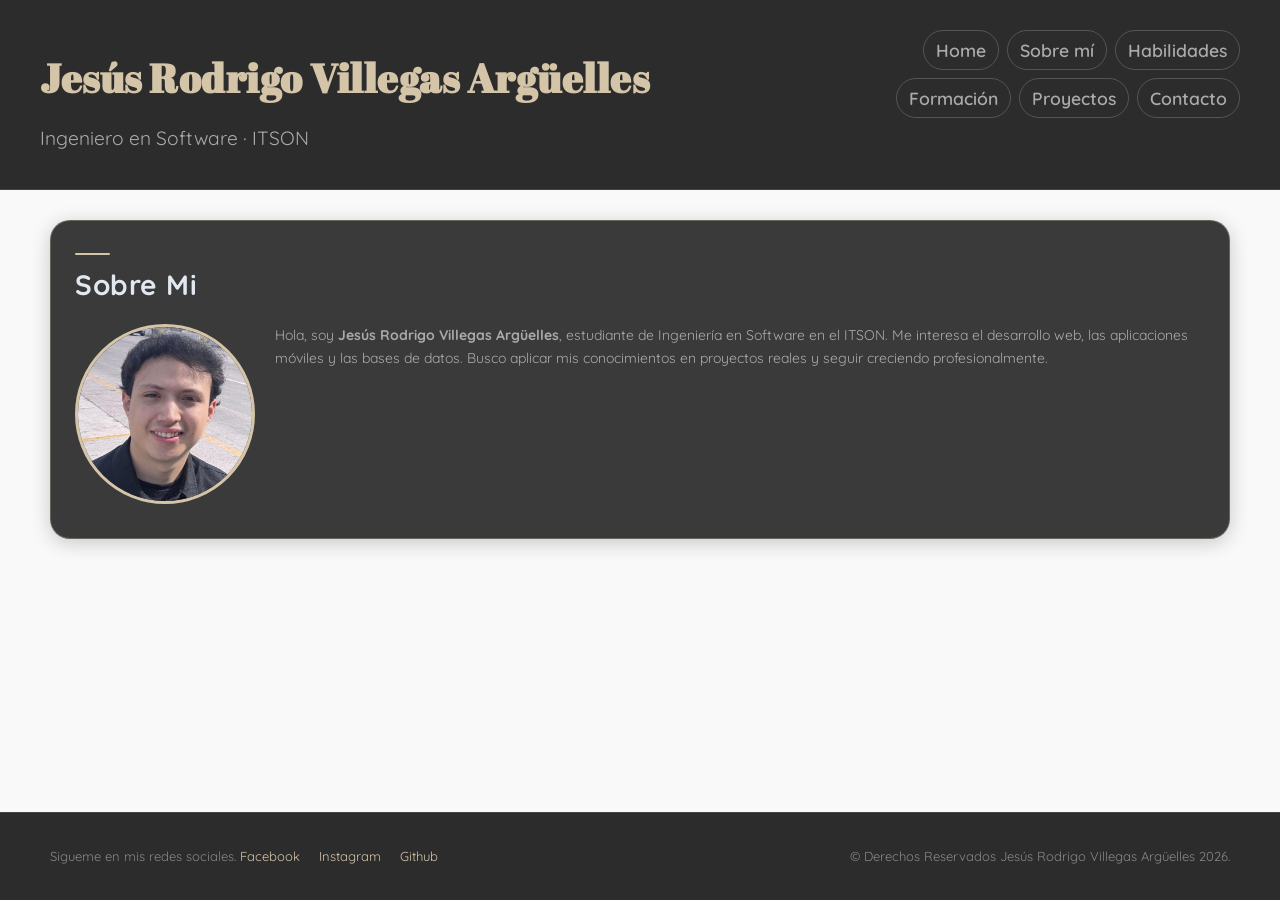
<file: static/index.html>
<!DOCTYPE html>
<html lang="en">
    <head>
        <meta charset="UTF-8">
        <meta name="viewport" content="width=device-width, initial-scale=1.0">
        <meta name="description" content="Portafolio personal del Ingeniero Jesús Rodrigo Villegas Argüelles">
        <meta name="keywords" content="portafolio, ingeniero en software, desarollo web, fullstack developer">
        <meta name="author" content="Jesús Rodrigo Villegas">
        <meta name="robots" content="index, follow">

        <link href="https://fonts.googleapis.com/css2?family=Quicksand:wght@300;400;500;600;700&family=Playfair+Display:wght@700&display=swap" rel="stylesheet">
        <link href="https://fonts.googleapis.com/css2?family=Abril+Fatface&family=Quicksand:wght@300;400;500;600;700&display=swap" rel="stylesheet">
        <link rel="icon" type="image/png" href="imagenes/batman.png">
        <link rel="stylesheet" href="styles.css">



        <title>Portafolio Personal Rodrigo Villegas</title>
    </head>
    <body>
    <header>
        <div>
            <h1>Jesús Rodrigo Villegas Argüelles</h1>

            <p>Ingeniero en Software · ITSON</p>
        </div>

        <nav>

            <a href="index.html">Home</a>
            <a href="about.html">Sobre mí</a>
            <a href="skills.html">Habilidades</a>
            <a href="formacion.html">Formación</a>
            <a href="projects.html">Proyectos</a>
            <a href="contact.html">Contacto</a>
        </nav>
    </header>
        <main>
            <section id="sobremi">
                <h2>Sobre Mi</h2>
                <img src="imagenes/MiFoto.png" alt="foto de Jesus Rodrigo" width="300">
                <p>Hola, soy <strong>Jesús Rodrigo Villegas Argüelles</strong>,
                    estudiante de Ingeniería en Software en el ITSON. Me interesa el desarrollo web, las aplicaciones
                    móviles y las bases de datos. Busco aplicar mis conocimientos
                    en proyectos reales y seguir creciendo profesionalmente.</p>



            </section>


        </main>
        <footer>
            <div>
                Sigueme en mis redes sociales.
                <a href="https://facebook.com/jrodrigovillegas" target="_blank">Facebook</a>
                <a href="https://instagram.com/jrodvill" target="_blank">Instagram</a>
                <a href="https://github.com/rodvillarg" target="_blank">Github</a>
            </div>
            <p>&copy; Derechos Reservados Jesús Rodrigo Villegas Argüelles 2026.</p>
        </footer>

    </body>
</html>
</file>
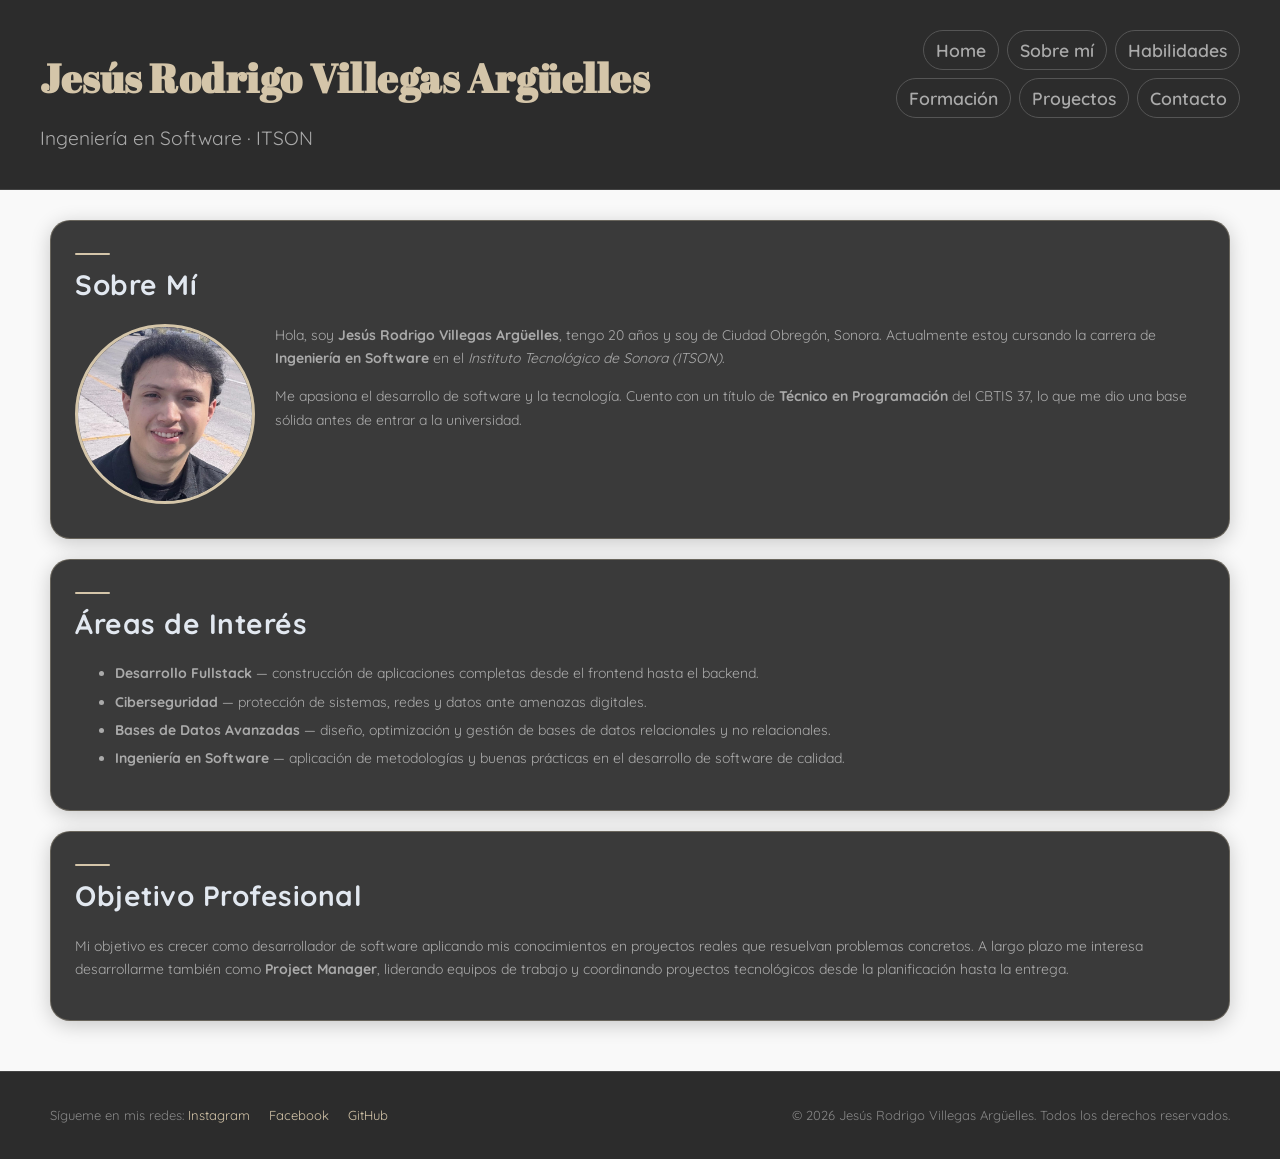
<file: static/about.html>
<!DOCTYPE html>
<html lang="es">
<head>
    <meta charset="UTF-8">
    <meta name="viewport" content="width=device-width, initial-scale=1.0">
    <meta name="description" content="Portafolio personal del Ingeniero Jesús Rodrigo Villegas Argüelles">
    <meta name="author" content="Jesús Rodrigo Villegas">
    <meta name="robots" content="index, follow">
    <link href="https://fonts.googleapis.com/css2?family=Abril+Fatface&family=Quicksand:wght@300;400;500;600;700&display=swap" rel="stylesheet">
    <link rel="icon" type="image/png" href="imagenes/batman.png">
    <link rel="stylesheet" href="styles.css">
    <title>Sobre mí · Rodrigo Villegas</title>
</head>
<body>
<header>
    <div>
        <h1>Jesús Rodrigo Villegas Argüelles</h1>
        <p>Ingeniería en Software · ITSON</p>
    </div>
    <nav>
        <a href="index.html">Home</a>
        <a href="about.html">Sobre mí</a>
        <a href="skills.html">Habilidades</a>
        <a href="formacion.html">Formación</a>
        <a href="projects.html">Proyectos</a>
        <a href="contact.html">Contacto</a>
    </nav>
</header>

<main>

    <section id="sobremi">
        <h2>Sobre Mí</h2>
        <img src="imagenes/MiFoto.png" alt="Foto de Jesús Rodrigo Villegas Argüelles">
        <p>Hola, soy <strong>Jesús Rodrigo Villegas Argüelles</strong>, tengo 20 años y soy de Ciudad Obregón, Sonora. Actualmente estoy cursando la carrera de <strong>Ingeniería en Software</strong> en el <em>Instituto Tecnológico de Sonora (ITSON)</em>.</p>
        <p>Me apasiona el desarrollo de software y la tecnología. Cuento con un título de <strong>Técnico en Programación</strong> del CBTIS 37, lo que me dio una base sólida antes de entrar a la universidad.</p>
    </section>

    <section>
        <h2>Áreas de Interés</h2>
        <ul>
            <li><strong>Desarrollo Fullstack</strong> — construcción de aplicaciones completas desde el frontend hasta el backend.</li>
            <li><strong>Ciberseguridad</strong> — protección de sistemas, redes y datos ante amenazas digitales.</li>
            <li><strong>Bases de Datos Avanzadas</strong> — diseño, optimización y gestión de bases de datos relacionales y no relacionales.</li>
            <li><strong>Ingeniería en Software</strong> — aplicación de metodologías y buenas prácticas en el desarrollo de software de calidad.</li>
        </ul>
    </section>

    <section>
        <h2>Objetivo Profesional</h2>
        <p>Mi objetivo es crecer como desarrollador de software aplicando mis conocimientos en proyectos reales que resuelvan problemas concretos. A largo plazo me interesa desarrollarme también como <strong>Project Manager</strong>, liderando equipos de trabajo y coordinando proyectos tecnológicos desde la planificación hasta la entrega.</p>
    </section>

</main>

<footer>
    <div>
        Sígueme en mis redes:
        <a href="https://instagram.com/jrodvill" target="_blank">Instagram</a>
        <a href="https://facebook.com/jrodrigovillegas" target="_blank">Facebook</a>
        <a href="https://github.com/rodvillarg" target="_blank">GitHub</a>
    </div>
    <p>&copy; 2026 Jesús Rodrigo Villegas Argüelles. Todos los derechos reservados.</p>
</footer>
</body>
</html>
</file>
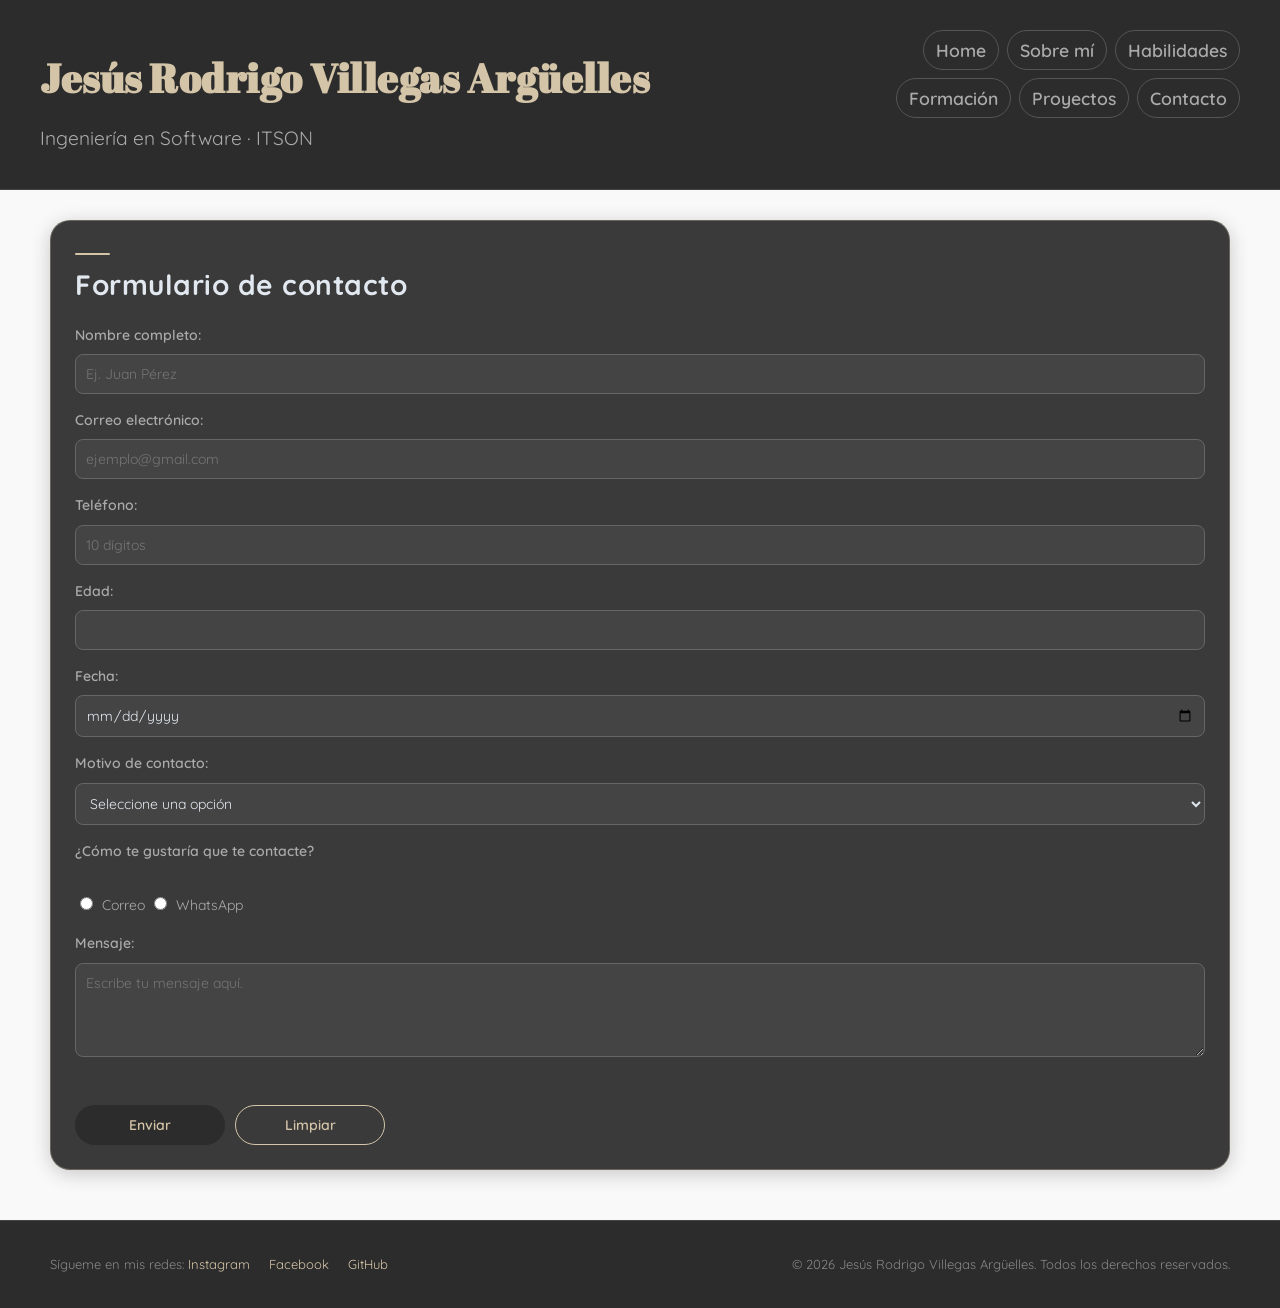
<file: static/contact.html>
<!DOCTYPE html>
<html lang="es">
<head>
    <meta charset="UTF-8">
    <meta name="viewport" content="width=device-width, initial-scale=1.0">
    <meta name="description" content="Portafolio personal del Ingeniero Jesús Rodrigo Villegas Argüelles">
    <meta name="author" content="Jesús Rodrigo Villegas">
    <meta name="robots" content="index, follow">
    <link href="https://fonts.googleapis.com/css2?family=Abril+Fatface&family=Quicksand:wght@300;400;500;600;700&display=swap" rel="stylesheet">
    <link rel="icon" type="image/png" href="imagenes/batman.png">
    <link rel="stylesheet" href="styles.css">
    <title>Contacto · Rodrigo Villegas</title>
</head>
<body>
<header>
    <div>
        <h1>Jesús Rodrigo Villegas Argüelles</h1>
        <p>Ingeniería en Software · ITSON</p>
    </div>
    <nav>
        <a href="index.html">Home</a>
        <a href="about.html">Sobre mí</a>
        <a href="skills.html">Habilidades</a>
        <a href="formacion.html">Formación</a>
        <a href="projects.html">Proyectos</a>
        <a href="contact.html">Contacto</a>
    </nav>
</header>

<main>
    <section>
        <h2>Formulario de contacto</h2>

        <form action="#" method="post" netlify>
        <label for="nombre">Nombre completo:</label>
            <input type="text" id="nombre" name="nombre" placeholder="Ej. Juan Pérez">

            <label for="email">Correo electrónico:</label>
            <input type="email" id="email" name="email" placeholder="ejemplo@gmail.com" required pattern="^[^@\s]+@[^@\s]+\.[^@\s]+$">

            <label for="telefono">Teléfono:</label>
            <input type="tel" id="telefono" name="telefono" placeholder="10 dígitos" pattern="[0-9]{10}">

            <label for="edad">Edad:</label>
            <input type="number" id="edad" name="edad" min="1" max="100" required>

            <label for="fecha">Fecha:</label>
            <input type="date" id="fecha" name="fecha" required>

            <label for="motivo">Motivo de contacto:</label>
            <select name="motivo" id="motivo">
                <option value="">Seleccione una opción</option>
                <option value="trabajo">Trabajo</option>
                <option value="proyecto">Proyecto</option>
                <option value="asesorias">Asesorías</option>
            </select>

            <label>¿Cómo te gustaría que te contacte?</label>
            <br>
            <input type="radio" id="contacto-correo" name="metodo-contacto" value="correo">
            <label for="contacto-correo">Correo</label>
            <input type="radio" id="contacto-wha" name="metodo-contacto" value="whatsapp">
            <label for="contacto-wha">WhatsApp</label>

            <label for="mensaje">Mensaje:</label>
            <textarea id="mensaje" name="mensaje" rows="4" cols="40" placeholder="Escribe tu mensaje aquí."></textarea>

            <br><br>
            <div style="display: flex; gap: 10px; margin-top: 15px;">
                <button type="submit">Enviar</button>
                <button type="reset">Limpiar</button>
            </div>
        </form>
    </section>
</main>

<footer>
    <div>
        Sígueme en mis redes:
        <a href="https://instagram.com/jrodvill" target="_blank">Instagram</a>
        <a href="https://facebook.com/jrodrigovillegas" target="_blank">Facebook</a>
        <a href="https://github.com/rodvillarg" target="_blank">GitHub</a>
    </div>
    <p>&copy; 2026 Jesús Rodrigo Villegas Argüelles. Todos los derechos reservados.</p>
</footer>
</body>
</html>
</file>
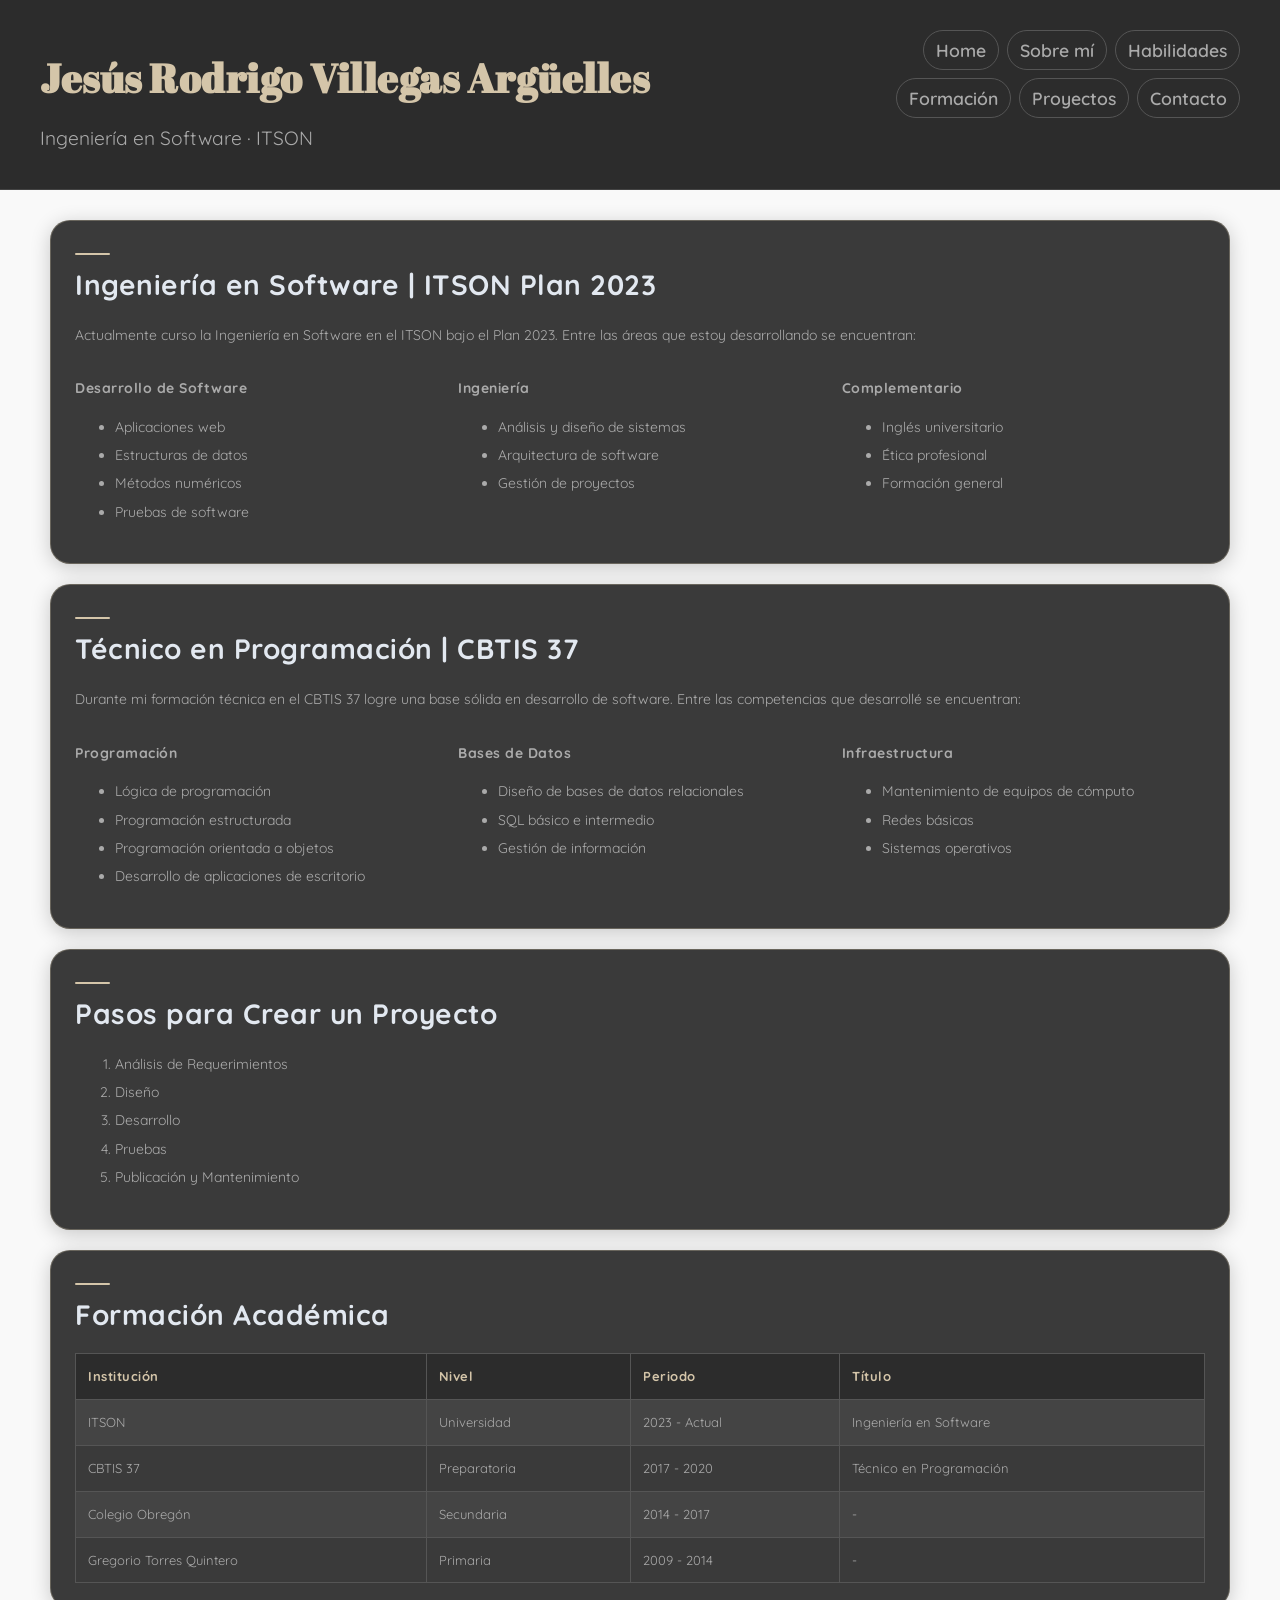
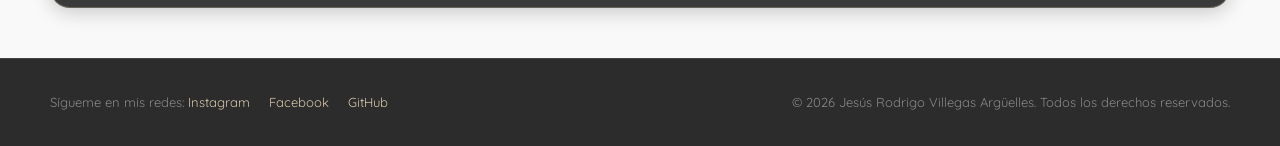
<file: static/formacion.html>
<!DOCTYPE html>
<html lang="es">
<head>
    <meta charset="UTF-8">
    <meta name="viewport" content="width=device-width, initial-scale=1.0">
    <meta name="description" content="Portafolio personal del Ingeniero Jesús Rodrigo Villegas Argüelles">
    <meta name="author" content="Jesús Rodrigo Villegas">
    <meta name="robots" content="index, follow">
    <link href="https://fonts.googleapis.com/css2?family=Abril+Fatface&family=Quicksand:wght@300;400;500;600;700&display=swap" rel="stylesheet">
    <link rel="icon" type="image/png" href="imagenes/batman.png">
    <link rel="stylesheet" href="styles.css">
    <title>Formación · Rodrigo Villegas</title>
</head>
<body>
<header>
    <div>
        <h1>Jesús Rodrigo Villegas Argüelles</h1>
        <p>Ingeniería en Software · ITSON</p>
    </div>
    <nav>
        <a href="index.html">Home</a>
        <a href="about.html">Sobre mí</a>
        <a href="skills.html">Habilidades</a>
        <a href="formacion.html">Formación</a>
        <a href="projects.html">Proyectos</a>
        <a href="contact.html">Contacto</a>
    </nav>
</header>

<main>

    <section>
        <h2>Ingeniería en Software | ITSON Plan 2023</h2>
        <p>Actualmente curso la Ingeniería en Software en el ITSON bajo el Plan 2023. Entre las áreas que estoy desarrollando se encuentran:</p>
        <div class="habilidades-grid">
            <div>
                <h3>Desarrollo de Software</h3>
                <ul>
                    <li>Aplicaciones web</li>
                    <li>Estructuras de datos</li>
                    <li>Métodos numéricos</li>
                    <li>Pruebas de software</li>
                </ul>
            </div>
            <div>
                <h3>Ingeniería</h3>
                <ul>
                    <li>Análisis y diseño de sistemas</li>
                    <li>Arquitectura de software</li>
                    <li>Gestión de proyectos</li>
                </ul>
            </div>
            <div>
                <h3>Complementario</h3>
                <ul>
                    <li>Inglés universitario</li>
                    <li>Ética profesional</li>
                    <li>Formación general</li>
                </ul>
            </div>
        </div>
    </section>

    <section>
        <h2>Técnico en Programación | CBTIS 37</h2>
        <p>Durante mi formación técnica en el CBTIS 37 logre una base sólida en desarrollo de software. Entre las competencias que desarrollé se encuentran:</p>
        <div class="habilidades-grid">
            <div>
                <h3>Programación</h3>
                <ul>
                    <li>Lógica de programación</li>
                    <li>Programación estructurada</li>
                    <li>Programación orientada a objetos</li>
                    <li>Desarrollo de aplicaciones de escritorio</li>
                </ul>
            </div>
            <div>
                <h3>Bases de Datos</h3>
                <ul>
                    <li>Diseño de bases de datos relacionales</li>
                    <li>SQL básico e intermedio</li>
                    <li>Gestión de información</li>
                </ul>
            </div>
            <div>
                <h3>Infraestructura</h3>
                <ul>
                    <li>Mantenimiento de equipos de cómputo</li>
                    <li>Redes básicas</li>
                    <li>Sistemas operativos</li>
                </ul>
            </div>
        </div>
    </section>

    <section>
        <h2>Pasos para Crear un Proyecto</h2>
        <ol>
            <li>Análisis de Requerimientos</li>
            <li>Diseño</li>
            <li>Desarrollo</li>
            <li>Pruebas</li>
            <li>Publicación y Mantenimiento</li>
        </ol>
    </section>

    <section>
        <h2>Formación Académica</h2>
        <table class="tabla-academica">
            <tr>
                <th>Institución</th>
                <th>Nivel</th>
                <th>Periodo</th>
                <th>Título</th>
            </tr>
            <tr>
                <td>ITSON</td>
                <td>Universidad</td>
                <td>2023 - Actual</td>
                <td>Ingeniería en Software</td>
            </tr>
            <tr>
                <td>CBTIS 37</td>
                <td>Preparatoria</td>
                <td>2017 - 2020</td>
                <td>Técnico en Programación</td>
            </tr>
            <tr>
                <td>Colegio Obregón</td>
                <td>Secundaria</td>
                <td>2014 - 2017</td>
                <td>-</td>
            </tr>
            <tr>
                <td>Gregorio Torres Quintero</td>
                <td>Primaria</td>
                <td>2009 - 2014</td>
                <td>-</td>
            </tr>
        </table>
    </section>

</main>

<footer>
    <div>
        Sígueme en mis redes:
        <a href="https://instagram.com/jrodvill" target="_blank">Instagram</a>
        <a href="https://facebook.com/jrodrigovillegas" target="_blank">Facebook</a>
        <a href="https://github.com/rodvillarg" target="_blank">GitHub</a>
    </div>
    <p>&copy; 2026 Jesús Rodrigo Villegas Argüelles. Todos los derechos reservados.</p>
</footer>
</body>
</html>
</file>
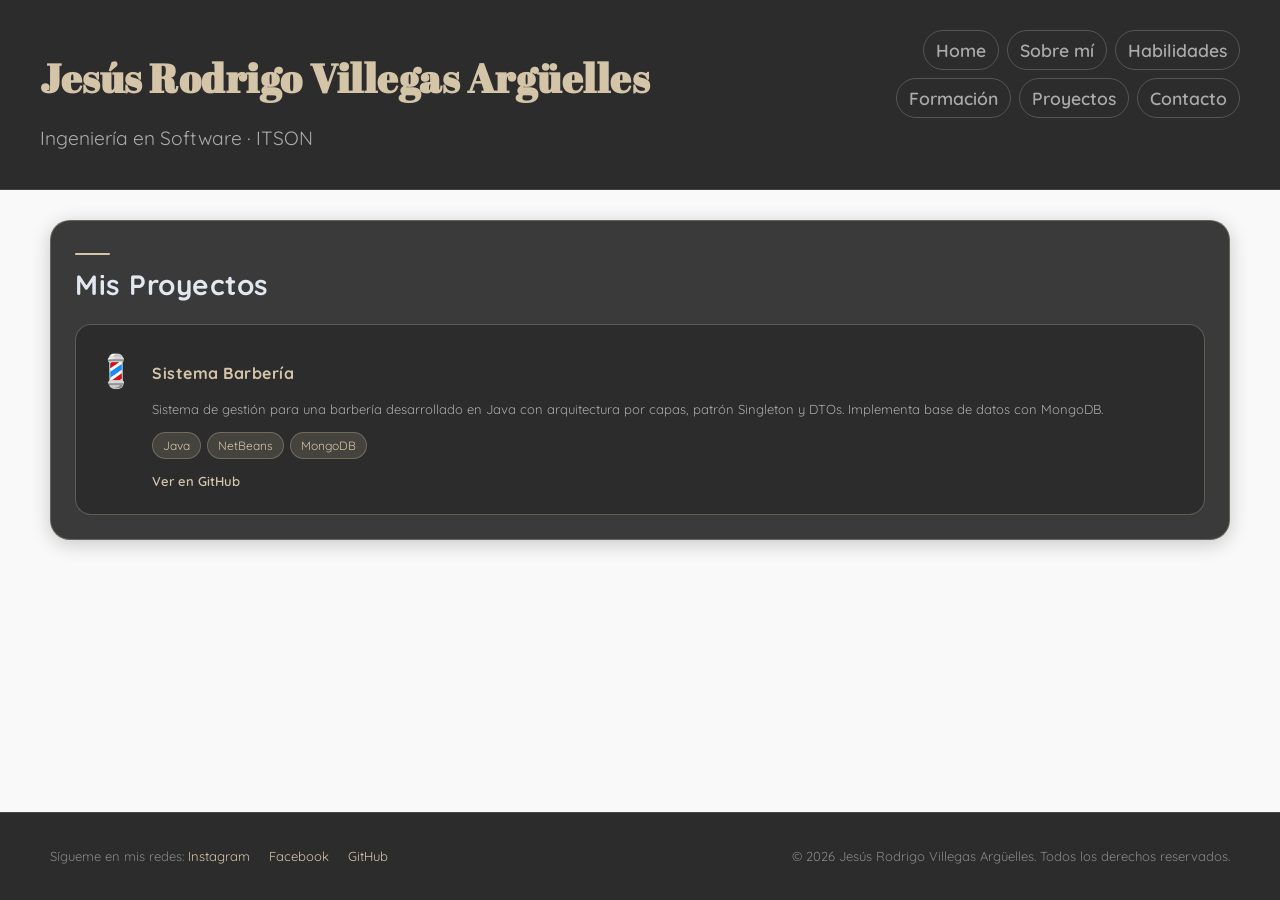
<file: static/projects.html>
<!DOCTYPE html>
<html lang="es">
<head>
    <meta charset="UTF-8">
    <meta name="viewport" content="width=device-width, initial-scale=1.0">
    <meta name="description" content="Portafolio personal del Ingeniero Jesús Rodrigo Villegas Argüelles">
    <meta name="author" content="Jesús Rodrigo Villegas">
    <meta name="robots" content="index, follow">
    <link href="https://fonts.googleapis.com/css2?family=Abril+Fatface&family=Quicksand:wght@300;400;500;600;700&display=swap" rel="stylesheet">
    <link rel="icon" type="image/png" href="imagenes/batman.png">
    <link rel="stylesheet" href="styles.css">
    <title>Proyectos · Rodrigo Villegas</title>
</head>
<body>
<header>
    <div>
        <h1>Jesús Rodrigo Villegas Argüelles</h1>
        <p>Ingeniería en Software · ITSON</p>
    </div>
    <nav>
        <a href="index.html">Home</a>
        <a href="about.html">Sobre mí</a>
        <a href="skills.html">Habilidades</a>
        <a href="formacion.html">Formación</a>
        <a href="projects.html">Proyectos</a>
        <a href="contact.html">Contacto</a>
    </nav>
</header>

<main>
    <section>
        <h2>Mis Proyectos</h2>

        <div class="proyectos-grid">

            <div class="proyecto-card">
                <div class="proyecto-icono">💈</div>
                <div class="proyecto-info">
                    <h3>Sistema Barbería</h3>
                    <p>Sistema de gestión para una barbería desarrollado en Java con arquitectura por capas, patrón Singleton y DTOs. Implementa base de datos con MongoDB.</p>
                    <div class="proyecto-tags">
                        <span class="tag">Java</span>
                        <span class="tag">NetBeans</span>
                        <span class="tag">MongoDB</span>
                    </div>
                    <a href="https://github.com/rodvillarg/SistemaBarberia" target="_blank" class="proyecto-link">Ver en GitHub</a>
                </div>
            </div>

        </div>
    </section>
</main>

<footer>
    <div>
        Sígueme en mis redes:
        <a href="https://instagram.com/jrodvill" target="_blank">Instagram</a>
        <a href="https://facebook.com/jrodrigovillegas" target="_blank">Facebook</a>
        <a href="https://github.com/rodvillarg" target="_blank">GitHub</a>
    </div>
    <p>&copy; 2026 Jesús Rodrigo Villegas Argüelles. Todos los derechos reservados.</p>
</footer>
</body>
</html>
</file>
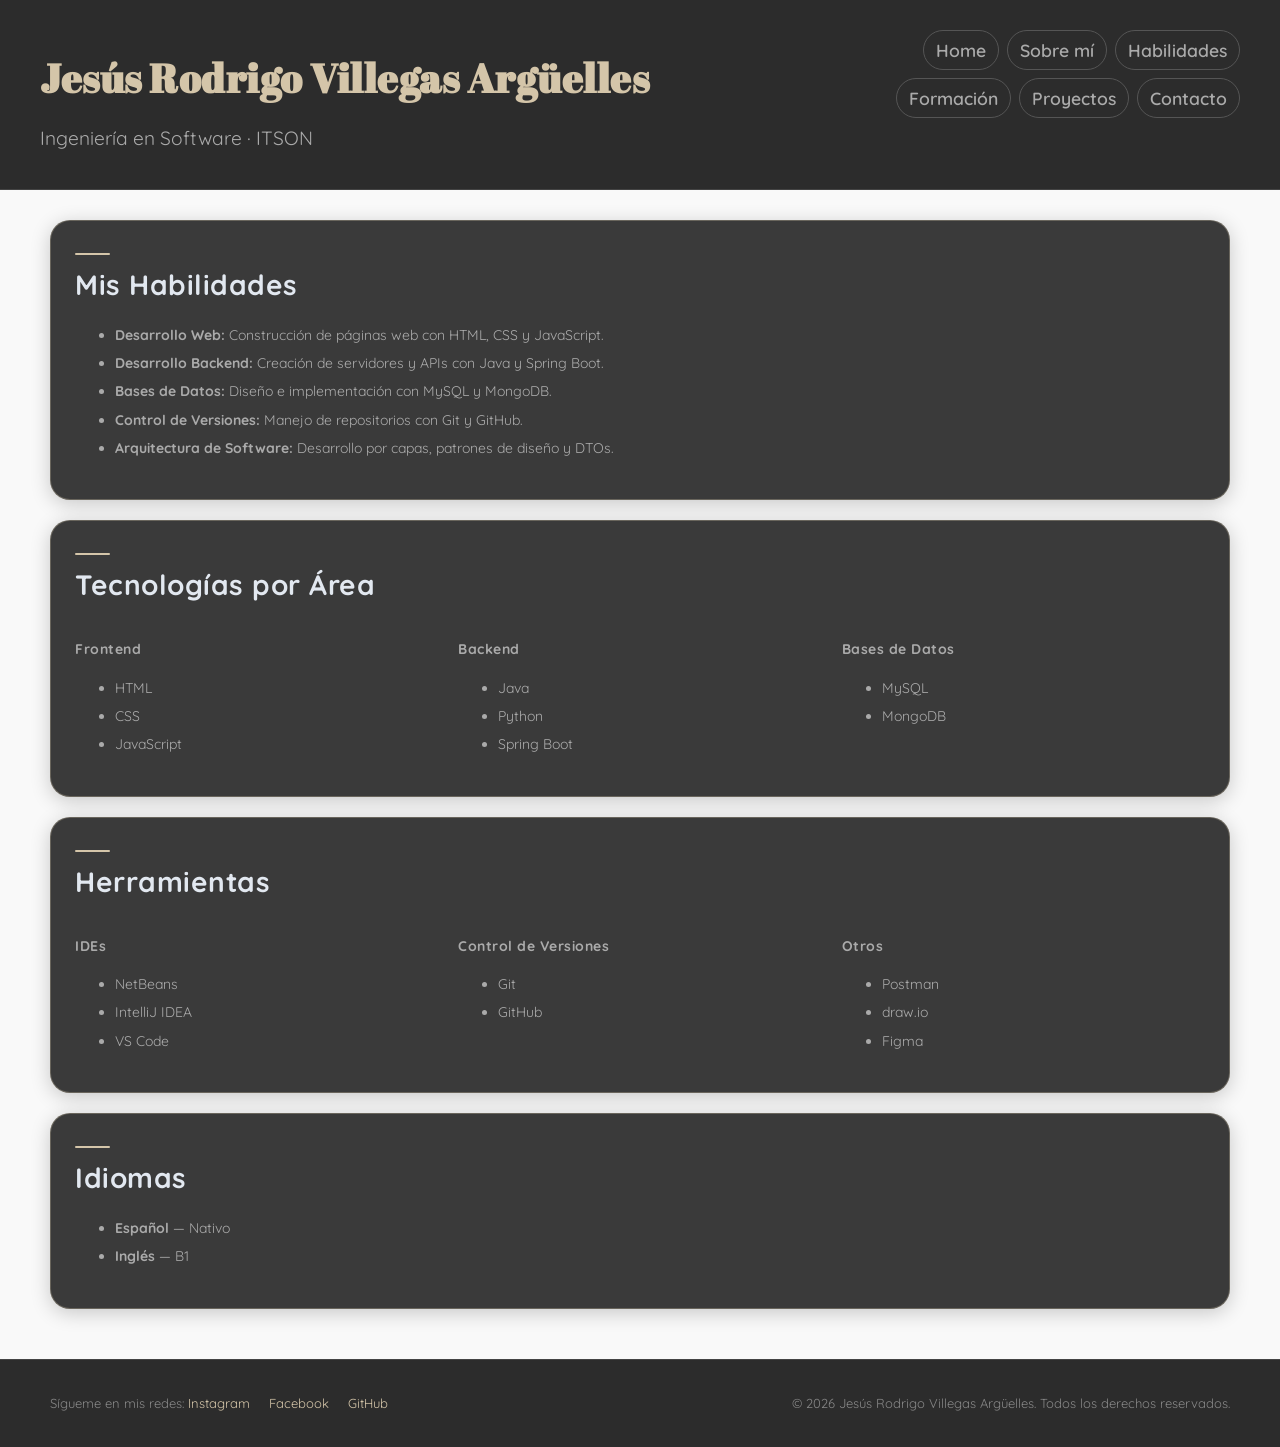
<file: static/skills.html>
<!DOCTYPE html>
<html lang="es">
<head>
    <meta charset="UTF-8">
    <meta name="viewport" content="width=device-width, initial-scale=1.0">
    <meta name="description" content="Portafolio personal del Ingeniero Jesús Rodrigo Villegas Argüelles">
    <meta name="author" content="Jesús Rodrigo Villegas">
    <meta name="robots" content="index, follow">
    <link href="https://fonts.googleapis.com/css2?family=Abril+Fatface&family=Quicksand:wght@300;400;500;600;700&display=swap" rel="stylesheet">
    <link rel="icon" type="image/png" href="imagenes/batman.png">
    <link rel="stylesheet" href="styles.css">
    <title>Habilidades · Rodrigo Villegas</title>
</head>
<body>
<header>
    <div>
        <h1>Jesús Rodrigo Villegas Argüelles</h1>
        <p>Ingeniería en Software · ITSON</p>
    </div>
    <nav>
        <a href="index.html">Home</a>
        <a href="about.html">Sobre mí</a>
        <a href="skills.html">Habilidades</a>
        <a href="formacion.html">Formación</a>
        <a href="projects.html">Proyectos</a>
        <a href="contact.html">Contacto</a>
    </nav>
</header>

<main>

    <section>
        <h2>Mis Habilidades</h2>
        <ul>
            <li><strong>Desarrollo Web:</strong> Construcción de páginas web con HTML, CSS y JavaScript.</li>
            <li><strong>Desarrollo Backend:</strong> Creación de servidores y APIs con Java y Spring Boot.</li>
            <li><strong>Bases de Datos:</strong> Diseño e implementación con MySQL y MongoDB.</li>
            <li><strong>Control de Versiones:</strong> Manejo de repositorios con Git y GitHub.</li>
            <li><strong>Arquitectura de Software:</strong> Desarrollo por capas, patrones de diseño y DTOs.</li>
        </ul>
    </section>

    <section>
        <h2>Tecnologías por Área</h2>
        <div class="habilidades-grid">
            <div>
                <h3>Frontend</h3>
                <ul>
                    <li>HTML</li>
                    <li>CSS</li>
                    <li>JavaScript</li>
                </ul>
            </div>
            <div>
                <h3>Backend</h3>
                <ul>
                    <li>Java</li>
                    <li>Python</li>
                    <li>Spring Boot</li>
                </ul>
            </div>
            <div>
                <h3>Bases de Datos</h3>
                <ul>
                    <li>MySQL</li>
                    <li>MongoDB</li>
                </ul>
            </div>
        </div>
    </section>

    <section>
        <h2>Herramientas</h2>
        <div class="habilidades-grid">
            <div>
                <h3>IDEs</h3>
                <ul>
                    <li>NetBeans</li>
                    <li>IntelliJ IDEA</li>
                    <li>VS Code</li>
                </ul>
            </div>
            <div>
                <h3>Control de Versiones</h3>
                <ul>
                    <li>Git</li>
                    <li>GitHub</li>
                </ul>
            </div>
            <div>
                <h3>Otros</h3>
                <ul>
                    <li>Postman</li>
                    <li>draw.io</li>
                    <li>Figma</li>
                </ul>
            </div>
        </div>
    </section>

    <section>
        <h2>Idiomas</h2>
        <ul>
            <li><strong>Español</strong> — Nativo</li>
            <li><strong>Inglés</strong> — B1</li>
        </ul>
    </section>

</main>

<footer>
    <div>
        Sígueme en mis redes:
        <a href="https://instagram.com/jrodvill" target="_blank">Instagram</a>
        <a href="https://facebook.com/jrodrigovillegas" target="_blank">Facebook</a>
        <a href="https://github.com/rodvillarg" target="_blank">GitHub</a>
    </div>
    <p>&copy; 2026 Jesús Rodrigo Villegas Argüelles. Todos los derechos reservados.</p>
</footer>
</body>
</html>
</file>
<file: static/styles.css>
:root {
    --fondo-principal: #2c2c2c;
    --fondo-seccion: #f9f9f9;
    --fondo-tarjeta: #3a3a3a;
    --borde-tarjeta: #ececec;
    --acento: #d4c5a9;
    --acento-hover: #b8a98d;
    --texto-principal: #e2e8f0;
    --texto-secundario: #aaaaaa;
    --texto-sutil: #888888;
}

* {
    box-sizing: border-box;
}

body {
    font-family: "Quicksand", sans-serif;
    background-color: var(--fondo-seccion);
    color: var(--texto-principal);
    line-height: 1.6;
    display: grid;
    grid-template-rows: auto 1fr auto;
    min-height: 100dvh;
    margin: 0;
    padding: 0;
}

header {
    background-color: var(--fondo-principal);
    padding: 25px 40px;
    display: flex;
    justify-content: space-between;
    align-items: flex-start;
    border-bottom: 0.5px solid #444;
}

header div h1 {
    color: var(--acento);
    font-size: 2.5rem;
    font-family: "Abril Fatface", serif;
    line-height: 1.3;
    margin-bottom: 15px;
}

header div p {
    color: #aaa;
    font-size: 1.2rem;
    margin-bottom: 10px;
}

nav {
    display: flex;
    gap: 8px;
    flex-wrap: wrap;
    max-width: 400px;
    justify-content: flex-end;
    align-self: flex-start;
    margin-top: 5px;
}

nav a {
    color: #aaa;
    text-decoration: none;
    font-size: 1.1rem;
    font-weight: 600;
    padding: 5px 12px;
    border-radius: 20px;
    border: 0.5px solid #555;
    transition: background-color 0.3s, color 0.3s, border-color 0.3s;
}

nav a:hover {
    background-color: var(--acento-hover);
    color: var(--fondo-principal);
    border-color: var(--acento);
}

h1, h2, h3 {
    letter-spacing: 0.5px;
}

h2 {
    color: var(--texto-principal);
    font-size: 28px;
    margin-bottom: 16px;
    margin-top: 8px;
}

h2::before {
    content: "";
    display: block;
    width: 35px;
    height: 2px;
    background-color: var(--acento);
    margin-bottom: 8px;
    border-radius: 2px;
}
h3 {
    font-size: 14px;
    color: #aaa;
    margin-bottom: 8px;
}

main {
    padding: 30px 50px;
    width: 100%;
    max-width: 100%;
    margin: 0;
}

section {
    background-color: var(--fondo-tarjeta);
    border: 1px solid rgba(212, 197, 169, 0.3);
    padding: 24px;
    margin-bottom: 20px;
    border-radius: 20px;
    overflow: hidden;
    transition: transform 0.2s, box-shadow 0.2s;
    box-shadow: 0 4px 20px rgba(0, 0, 0, 0.2);
}

section:hover {
    transform: translateY(-4px);
    box-shadow: 0 8px 28px rgba(212, 197, 169, 0.2);
}

#sobremi img {
    float: left;
    margin: 0 20px 10px 0;
    border-radius: 50%;
    width: 180px;
    height: 180px;
    object-fit: cover;
    border: 3px solid var(--acento);
}

main p {
    font-size: 14px;
    color: var(--texto-secundario);
    line-height: 1.7;
}

li {
    font-size: 14px;
    color: var(--texto-secundario);
    margin-bottom: 6px;
}

.destacado {
    background-color: #444;
    padding: 15px;
    border-left: 4px solid var(--acento);
    color: var(--texto-principal);
    font-weight: 500;
    border-radius: 0 4px 4px 0;
}

.tabla-academica {
    width: 100%;
    border-collapse: collapse;
    margin-top: 10px;
}

.tabla-academica th, .tabla-academica td {
    border: 0.5px solid #555;
    padding: 12px;
    text-align: left;
    font-size: 13px;
}

.tabla-academica th {
    background-color: var(--fondo-principal);
    color: var(--acento);
    letter-spacing: 0.5px;
}

.tabla-academica tr:nth-child(even) {
    background-color: #444;
}

.tabla-academica td {
    color: var(--texto-secundario);
}

#formacion-columnas, #habilidades-grid {
    display: flex;
    margin-top: 16px;
}

#formacion-columnas div, #habilidades-grid div {
    flex: 1;
    margin: 0 10px;
}

#formacion-columnas div:first-child,
#habilidades-grid div:first-child {
    margin-left: 0;
}

#formacion-columnas div:last-child,
#habilidades-grid div:last-child {
    margin-right: 0;
}

footer {
    background-color: var(--fondo-principal);
    color: var(--texto-sutil);
    padding: 20px 50px;
    font-size: 13px;
    border-top: 0.5px solid #444;
    display: flex;
    justify-content: space-between;
    align-items: center;
}

footer a {
    color: var(--acento);
    text-decoration: none;
    margin-right: 15px;
}

footer a:hover {
    color: #ffffff;
}

label {
    display: block;
    font-weight: 600;
    color: var(--texto-secundario);
    margin-top: 15px;
    margin-bottom: 4px;
    font-size: 14px;
}

input[type="text"],
input[type="email"],
input[type="tel"],
input[type="number"],
input[type="date"],
textarea,
select {
    width: 100%;
    padding: 10px;
    border-radius: 8px;
    background-color: #444;
    color: var(--texto-principal);
    font-family: "Quicksand", sans-serif;
    box-sizing: border-box;
    font-size: 14px;
    margin-top: 4px;
    border: 1px solid #666;
}

input:focus,
textarea:focus,
select:focus {
    outline: none;
    border: 1.5px solid var(--acento);
}

input[type="radio"] {
    width: auto;
    margin-right: 5px;
}

input[type="radio"] + label {
    display: inline;
    margin-top: 0;
    font-weight: 400;
}

button {
    width: 100%;
    padding: 10px;
    border-radius: 20px;
    border: none;
    margin-top: 15px;
    cursor: pointer;
    font-weight: 600;
    font-family: "Quicksand", sans-serif;
    font-size: 14px;
    transition: all 0.3s ease;
    background-color: var(--fondo-principal);
    color: var(--acento);
}

button[type="submit"] {
    width: auto;
    min-width: 150px;
    padding: 10px 30px;
}

button[type="reset"] {
    width: auto;
    min-width: 150px;
    padding: 10px 30px;
    background-color: transparent;
    border: 1px solid var(--acento);
    color: var(--acento);
}

button[type="reset"]:hover {
    background-color: var(--acento);
    color: var(--fondo-principal);
}

button[type="submit"], button[type="reset"] {
    margin-top: 0;
}

button:hover {
    background-color: var(--acento);
    color: var(--fondo-principal);
}

/* Projects */

.proyectos-grid {
    display: grid;
    grid-template-columns: 1fr;
    gap: 20px;
    margin-top: 16px;
}

.proyecto-card {
    background-color: var(--fondo-principal);
    border: 1px solid rgba(212, 197, 169, 0.3);
    border-radius: 16px;
    padding: 20px;
    display: flex;
    align-items: flex-start;
    gap: 16px;
    transition: transform 0.2s, box-shadow 0.2s;
}

.proyecto-card:hover {
    transform: translateY(-4px);
    box-shadow: 0 8px 28px rgba(212, 197, 169, 0.2);
}

.proyecto-icono {
    font-size: 2rem;
    flex-shrink: 0;
}

.proyecto-info h3 {
    color: var(--acento);
    font-size: 16px;
    margin-bottom: 8px;
}

.proyecto-info p {
    font-size: 13px;
    color: var(--texto-secundario);
    line-height: 1.6;
    margin-bottom: 12px;
}

.proyecto-tags {
    display: flex;
    gap: 6px;
    flex-wrap: wrap;
}

.tag {
    background-color: rgba(212, 197, 169, 0.15);
    color: var(--acento);
    padding: 3px 10px;
    border-radius: 20px;
    font-size: 12px;
    border: 0.5px solid rgba(212, 197, 169, 0.3);
}

.proyecto-link {
    display: inline-block;
    margin-top: 12px;
    color: var(--acento);
    font-size: 13px;
    font-weight: 600;
    text-decoration: none;
}

.proyecto-link:hover {
    color: #ffffff;
}

.habilidades-grid {
    display: flex;
    margin-top: 16px;
}

.habilidades-grid div {
    flex: 1;
    margin: 0 10px;
}

.habilidades-grid div:first-child {
    margin-left: 0;
}

.habilidades-grid div:last-child {
    margin-right: 0;
}
</file>
